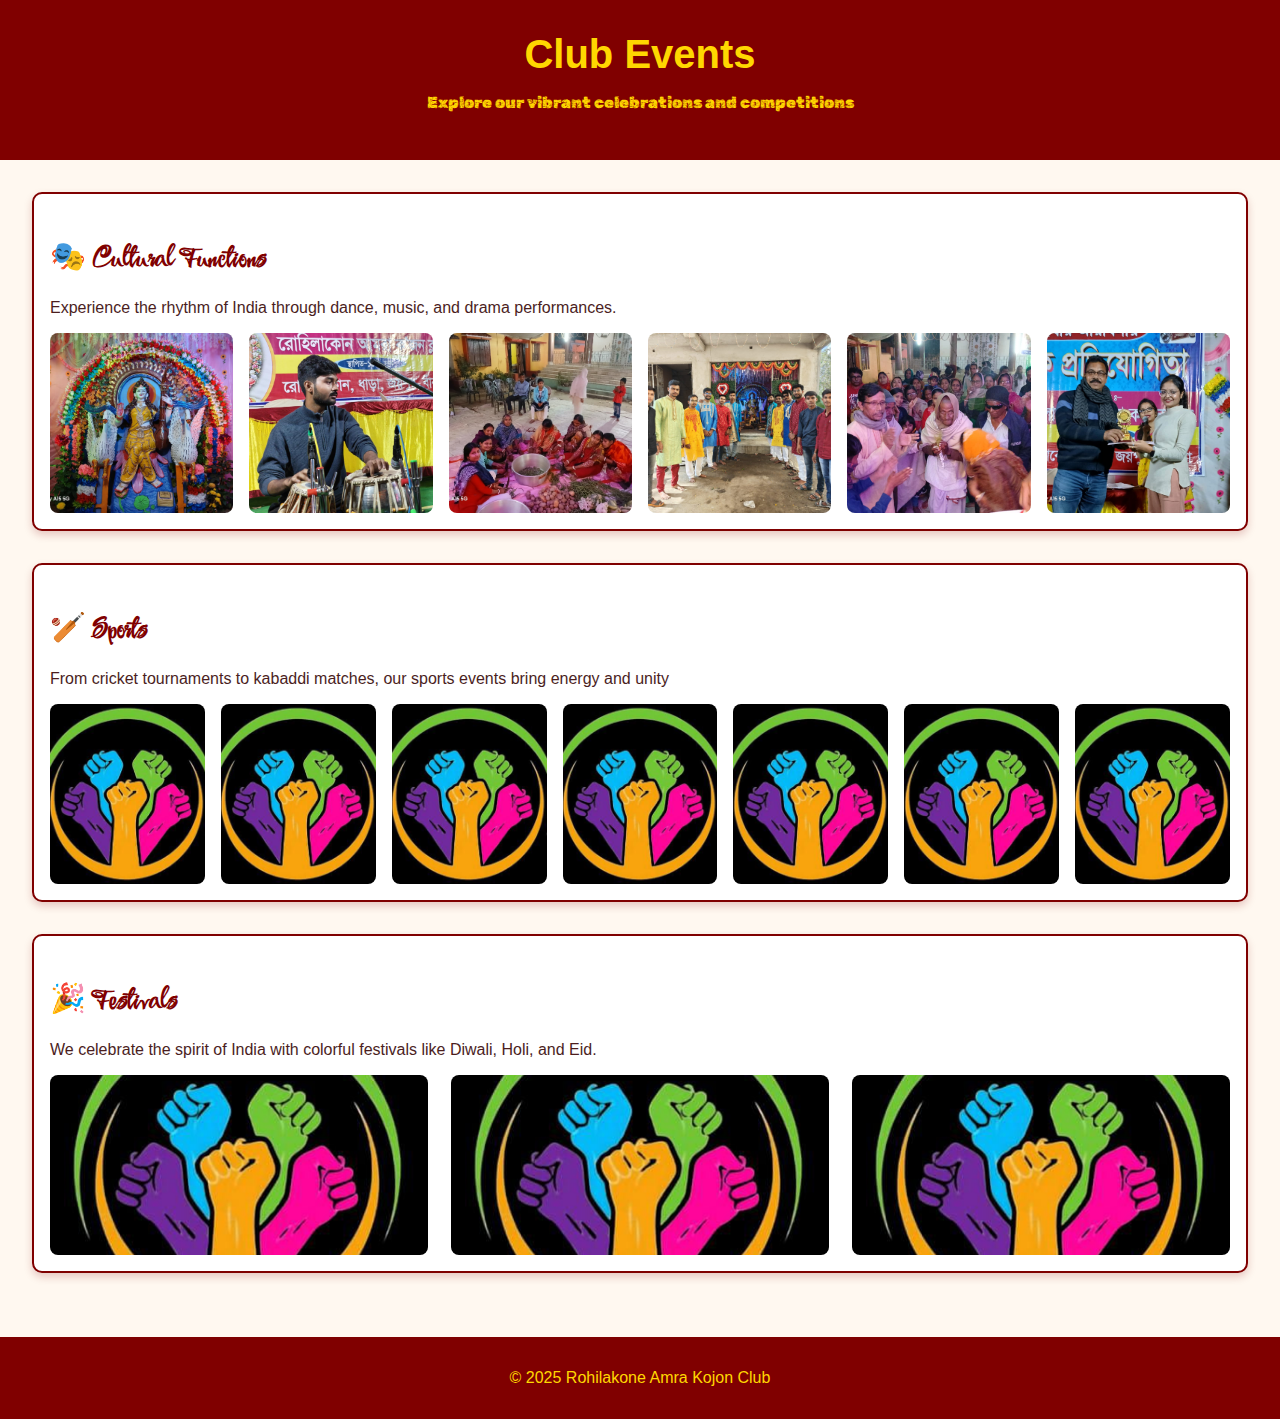
<file: events.html>
<!DOCTYPE html>
<html lang="en">
<head>
  <meta charset="UTF-8">
  <meta name="viewport" content="width=device-width, initial-scale=1">
  <title>Events | Rohilakone Amra Kojon Club</title>
  <link rel="stylesheet" href="css/events.css">
  <link rel="preconnect" href="https://fonts.googleapis.com">
<link rel="preconnect" href="https://fonts.gstatic.com" crossorigin>
<link href="https://fonts.googleapis.com/css2?family=Festive&display=swap" rel="stylesheet">
<link rel="preconnect" href="https://fonts.googleapis.com">
<link rel="preconnect" href="https://fonts.gstatic.com" crossorigin>
<link href="https://fonts.googleapis.com/css2?family=Festive&family=Rubik+Distressed&display=swap" rel="stylesheet">
</head>
<body>
  <header>
    <h1>Club Events</h1>
    <p>Explore our vibrant celebrations and competitions</p>
  </header>

  <main class="events-container">
    <!-- Sports Section -->
    <section class="event-section">
      <h2>🎭 Cultural Functions</h2>
      <p>Experience the rhythm of India through dance, music, and drama performances.</p>
      <div class="image-row horizontal">
        <div class="image-card"><img src="images/saraswati pujo.jpeg" alt="Cricket Match"><span>Saraswati pujo</span></div>
        <div class="image-card"><img src="images/tabla.jpeg" alt="Sure Sure"><span>Tablar Sure</span></div>
        <div class="image-card"><img src="images/Pujo.jpeg" alt="Badminton"><span>Vog er age</span></div>
        <div class="image-card"><img src="images/sobai.jpeg" alt="Badminton"><span>Amra Sobai</span></div>
        <div class="image-card"><img src="images/udbodhon.jpeg" alt="Badminton"><span>Udbodhon</span></div>
        <div class="image-card"><img src="images/prize.jpeg" alt="Badminton"><span>Prize Porbo</span></div>
      </div>
    </section>

    <!-- Cultural Section -->
    <section class="event-section">
      <h2>🏏 Sports</h2>
      <p>From cricket tournaments to kabaddi matches, our sports events bring energy and unity</p>
      <div class="image-row horizontal">
        <div class="image-card"><img src="images/logo.jpeg" alt="Dance"><span>Folk Dance Night</span></div>
        <div class="image-card"><img src="images/logo.jpeg" alt="Music"><span>Classical Music Show</span></div>
        <div class="image-card"><img src="images/logo.jpeg" alt="Drama"><span>Stage Drama</span></div>
        <div class="image-card"><img src="images/logo.jpeg" alt="Drama"><span>Stage Drama</span></div>
        <div class="image-card"><img src="images/logo.jpeg" alt="Drama"><span>Stage Drama</span></div>
        <div class="image-card"><img src="images/logo.jpeg" alt="Drama"><span>Stage Drama</span></div>
        <div class="image-card"><img src="images/logo.jpeg" alt="Drama"><span>Stage Drama</span></div>
      </div>
    </section>

    <!-- Festivals Section -->
    <section class="event-section">
      <h2>🎉 Festivals</h2>
      <p>We celebrate the spirit of India with colorful festivals like Diwali, Holi, and Eid.</p>
      <div class="image-row horizontal">
        <div class="image-card"><img src="images/logo.jpeg" alt="Diwali"><span>Diwali Celebration</span></div>
        <div class="image-card"><img src="images/logo.jpeg" alt="Holi"><span>Holi Splash</span></div>
        <div class="image-card"><img src="images/logo.jpeg" alt="Eid"><span>Eid Gathering</span></div>
      </div>
    </section>
  </main>

  <footer>
    <p>&copy; 2025 Rohilakone Amra Kojon Club</p>
  </footer>
</body>
</html>
</file>
<file: css/events.css>
/* events.css */
body {
  margin: 0;
  font-family: 'Segoe UI', sans-serif;
  background-color: #fff8f0;
  color: #4b1e1e;
}

header {
  background-color: #800000;
  color: #ffd700;
  text-align: center;
  padding: 2rem 1rem;
}

header h1 {
  margin: 0;
  font-size: 2.5rem;
}

h2{
  font-family: "Festive", cursive;
  font-weight: 900;
  font-style: normal;
  font-size: 2.5rem;
}
header p {
  /* font-size: 1.2rem;
  margin-top: 0.5rem; */
  font-family: "Rubik Distressed", system-ui;
  font-weight: 400;
  font-style: normal;
}

.events-container {
  display: flex;
  flex-direction: column;
  gap: 2rem;
  padding: 2rem;
}

.event-section {
  background-color: #fff;
  border: 2px solid #800000;
  border-radius: 10px;
  padding: 1rem;
  box-shadow: 0 4px 8px rgba(128, 0, 0, 0.2);
  transition: transform 0.3s ease;
}

.event-section:hover {
  transform: scale(1.02);
  box-shadow: 0 6px 12px rgba(128, 0, 0, 0.3);
}

.event-section h2 {
  color: #800000;
  font-size: 1.8rem;
  margin-bottom: 0.5rem;
}

.event-section p {
  font-size: 1rem;
  margin-bottom: 1rem;
}

.image-row.horizontal {
  display: flex;
  flex-direction: row;
  justify-content: space-between;
  gap: 1rem;
}

.image-card {
  
  flex: 1;
  position: relative;
  overflow: hidden;
  border-radius: 8px;
  cursor: pointer;
  transition: transform 0.3s ease;
  max-width: 32%;
}

.image-card img {
  width: 100%;
  height: 180px;      /* Set a fixed height */
  object-fit: cover;  /* Ensures the image covers the box */
  display: block;
  transition: transform 0.4s ease;
}

.image-card span {
  position: absolute;
  bottom: 0;
  background: rgba(128, 0, 0, 0.8);
  color: #ffd700;
  width: 100%;
  text-align: center;
  padding: 0.5rem;
  font-weight: bold;
  opacity: 0;
  transition: opacity 0.4s ease;
}

.image-card:hover img {
  transform: scale(1.05);
}

.image-card:hover span {
  opacity: 1;
}

footer {
  background-color: #800000;
  color: #ffd700;
  text-align: center;
  padding: 1rem;
  margin-top: 2rem;
}
</file>
